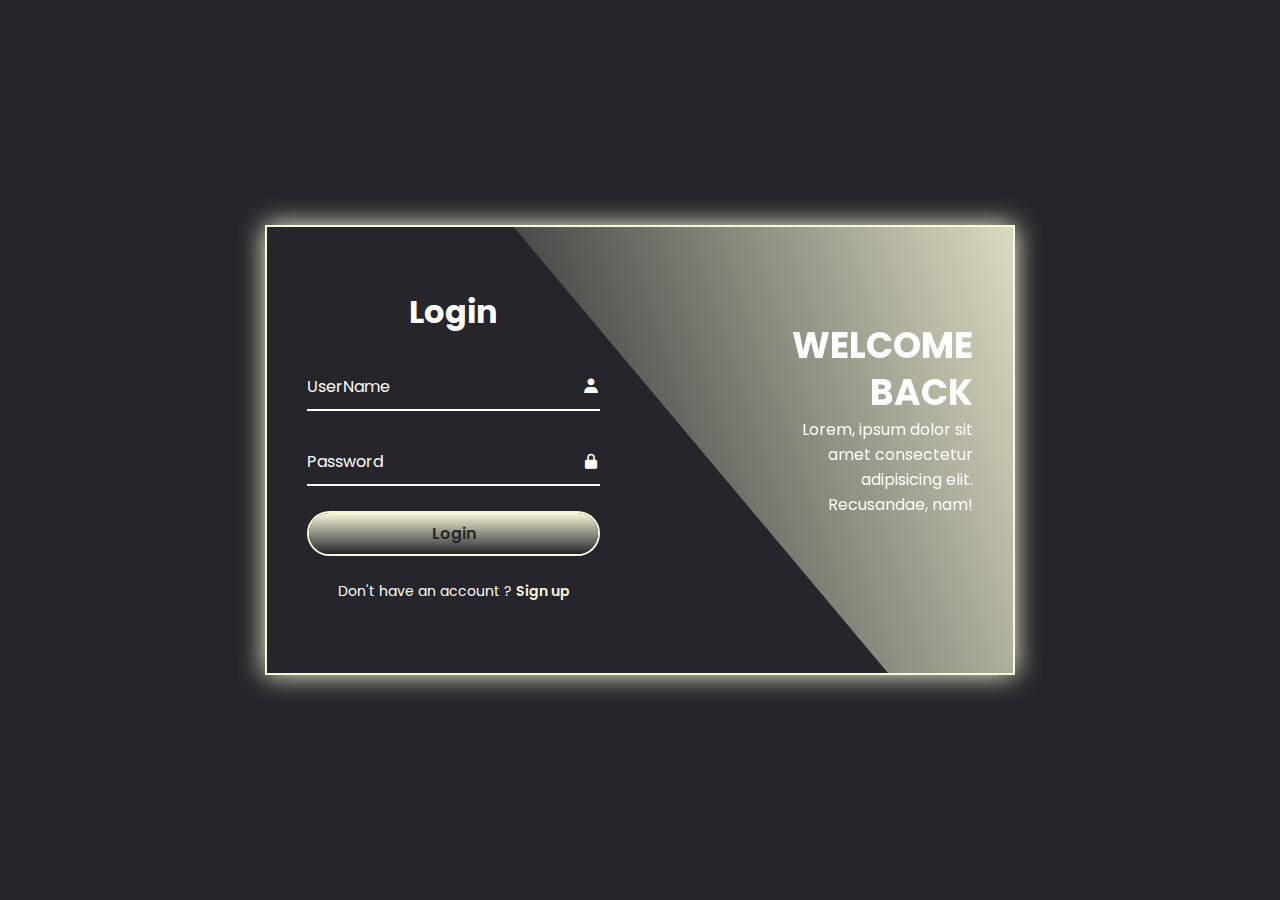
<file: index.html>
<!DOCTYPE html>
<html lang="en">
<head>
    <title>Форма регистрации</title>        
    <link rel="stylesheet" href="css/style.css"/>
    <link href='https://unpkg.com/boxicons@2.1.4/css/boxicons.min.css' rel='stylesheet'>
      
    <meta http-equiv="Content-type" content="text/html;charset=UTF-8"/>
    <meta name="viewport" content="width=device-width, initial-scale=1">     
</head>
<body>
    <div class="container">
        <div class="curved-shape"></div>
        <div class="curved-shape2"></div>

        <!--Login-->
        <div class="form-box login">
            <h2 class="animation" style="--D:0; --S:21">Login</h2>
            <form action="#">
                <div class="input-box animation" style="--D:1; --S:22">
                    <input type="text" required>
                    <label for="">UserName</label>
                    <i class='bx bxs-user'></i>
                </div>
                <div class="input-box animation" style="--D:2; --S:23">
                    <input type="password" required>
                    <label for="">Password</label>
                    <i class='bx bxs-lock-alt'></i>
                </div>
                <div class="input-box animation" style="--D:3; --S:24">
                    <button class="btn" type="submit">Login</button>
                </div>
                <div class="regi-link animation" style="--D:4; --S:25">
                    <p>Don't have an account ? <a href="#" class="signUpLink">Sign up</a></p>
                </div>
            </form>
        </div>
        <div class="info-content login">
            <h2 class="animation" style="--D:0; --S:20">WELCOME BACK</h2>
            <p class="animation" style="--D:1; --S:21">Lorem, ipsum dolor sit amet consectetur adipisicing elit. Recusandae, nam!</p>
        </div>

        <!--Registartion-->
        <div class="form-box register">
            <h2 class="animation" style="--li:17; --S:0">Register</h2>
            <form action="#">
                <div class="input-box animation" style="--li:18; --S:1">
                    <input type="text" required>
                    <label for="">UserName</label>
                    <i class='bx bxs-user'></i>
                </div>
                <div class="input-box animation" style="--li:19; --S:2">
                    <input type="email" required>
                    <label for="">Email</label>
                    <i class='bx bxs-envelope'></i>
                </div>
                <div class="input-box animation" style="--li:20; --S:3">
                    <input type="password" required>
                    <label for="">Password</label>
                    <i class='bx bxs-lock-alt'></i>
                </div>
                <div class="input-box animation" style="--li:21; --S:4">
                    <button class="btn" type="submit">Register</button>
                </div>
                <div class="regi-link animation" style="--li:22; --S:5">
                    <p>Don't have an account ? <a href="#" class="signInLink">Sign in</a></p>
                </div>
            </form>
        </div>
        <div class="info-content register">
            <h2 class="animation" style="--li:17; --S:0">WELCOME BACK</h2>
            <p class="animation" style="--li:18; --S:1">Lorem, ipsum dolor sit amet consectetur adipisicing elit. Recusandae, nam!</p>
        </div>
    </div>  

    <script src="./js/script.js"></script>
</body>
</html>
</file>
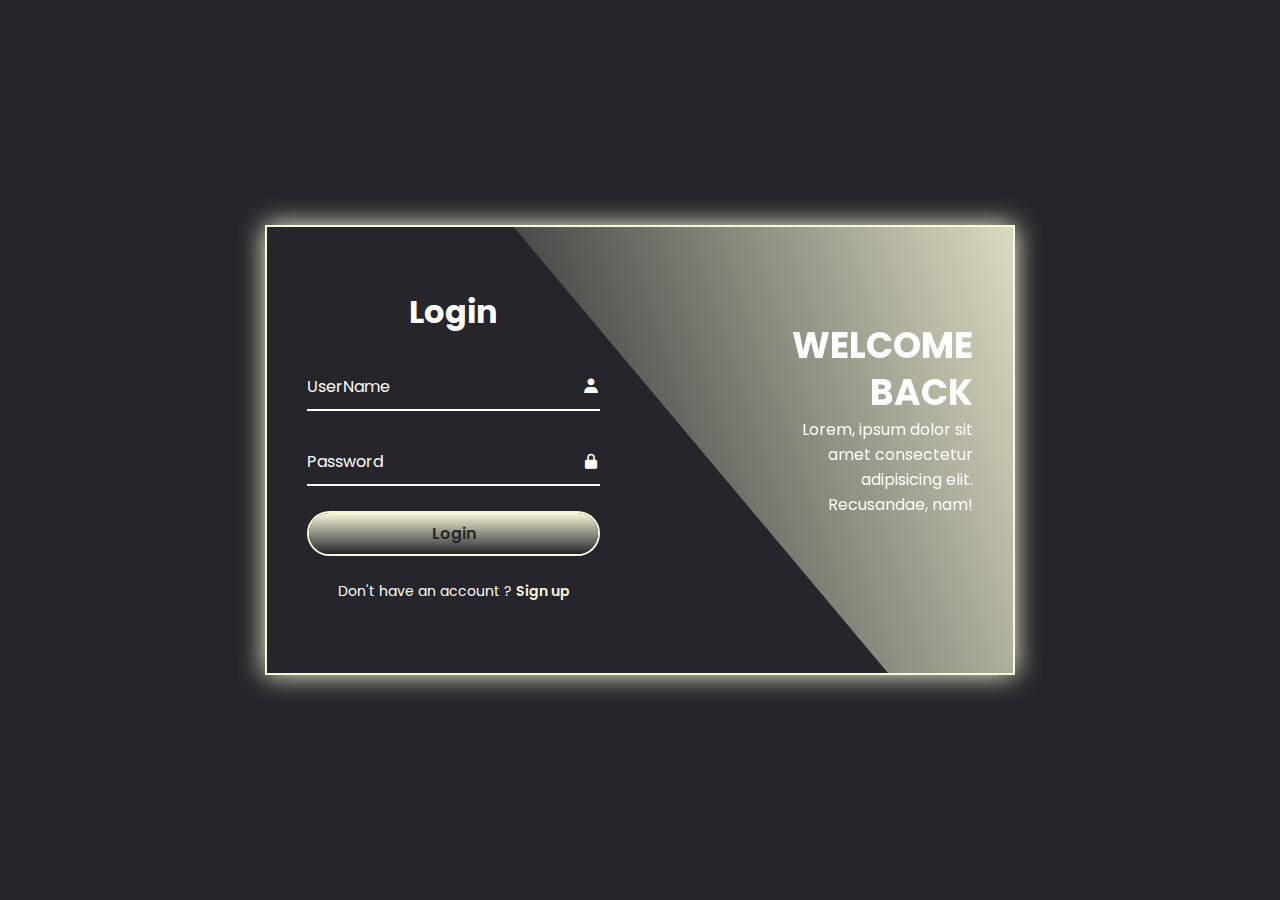
<file: indexgevorg.html>
<!DOCTYPE html>
<html lang="en">
<head>
    <title>Форма регистрации</title>        
    <link rel="stylesheet" href="css/style.css"/>
    <link href='https://unpkg.com/boxicons@2.1.4/css/boxicons.min.css' rel='stylesheet'>
      
    <meta http-equiv="Content-type" content="text/html;charset=UTF-8"/>
    <meta name="viewport" content="width=device-width, initial-scale=1">     
</head>
<body>
    <div class="container">
        <div class="curved-shape"></div>
        <div class="curved-shape2"></div>

        <!--Login-->
        <div class="form-box login">
            <h2 class="animation" style="--D:0; --S:21">Login</h2>
            <form action="#">
                <div class="input-box animation" style="--D:1; --S:22">
                    <input type="text" required>
                    <label for="">UserName</label>
                    <i class='bx bxs-user'></i>
                </div>
                <div class="input-box animation" style="--D:2; --S:23">
                    <input type="password" required>
                    <label for="">Password</label>
                    <i class='bx bxs-lock-alt'></i>
                </div>
                <div class="input-box animation" style="--D:3; --S:24">
                    <button class="btn" type="submit">Login</button>
                </div>
                <div class="regi-link animation" style="--D:4; --S:25">
                    <p>Don't have an account ? <a href="#" class="signUpLink">Sign up</a></p>
                </div>
            </form>
        </div>
        <div class="info-content login">
            <h2 class="animation" style="--D:0; --S:20">WELCOME BACK</h2>
            <p class="animation" style="--D:1; --S:21">Lorem, ipsum dolor sit amet consectetur adipisicing elit. Recusandae, nam!</p>
        </div>

        <!--Registartion-->
        <div class="form-box register">
            <h2 class="animation" style="--li:17; --S:0">Register</h2>
            <form action="#">
                <div class="input-box animation" style="--li:18; --S:1">
                    <input type="text" required>
                    <label for="">UserName</label>
                    <i class='bx bxs-user'></i>
                </div>
                <div class="input-box animation" style="--li:19; --S:2">
                    <input type="email" required>
                    <label for="">Email</label>
                    <i class='bx bxs-envelope'></i>
                </div>
                <div class="input-box animation" style="--li:20; --S:3">
                    <input type="password" required>
                    <label for="">Password</label>
                    <i class='bx bxs-lock-alt'></i>
                </div>
                <div class="input-box animation" style="--li:21; --S:4">
                    <button class="btn" type="submit">Register</button>
                </div>
                <div class="regi-link animation" style="--li:22; --S:5">
                    <p>Don't have an account ? <a href="#" class="signInLink">Sign in</a></p>
                </div>
            </form>
        </div>
        <div class="info-content register">
            <h2 class="animation" style="--li:17; --S:0">WELCOME BACK</h2>
            <p class="animation" style="--li:18; --S:1">Lorem, ipsum dolor sit amet consectetur adipisicing elit. Recusandae, nam!</p>
        </div>
    </div>  

    <script src="/js/main.js"></script>
</body>
</html>
</file>
<file: css/style.css>
@import url('https://fonts.googleapis.com/css2?family=Poppins:wght@200;400;500;600;700;900&display=swap');

:root {
    --color-white: #fff;
    --color-black: #25252b;
    --color-beige: #f8f8d9;
}

* {
    margin: 0;
    padding: 0px;
    box-sizing: border-box;
    font-family: "poppins";
    color: var(--color-white);
}
  
body {
    display: flex;
    justify-content: center;
    align-items: center;
    min-height: 100vh;
    background: var(--color-black);
}   

.container {
    margin: 0 20px;
    position: relative;
    width: 750px;
    height: 450px;
    border: 2px solid var(--color-beige);
    box-shadow: 0 0 25px var(--color-beige);
    overflow: hidden;
}

.container .form-box {
    position: absolute;
    top: 0;
    width: 50%;
    height: 100%;
    display: flex;
    justify-content: center;
    flex-direction: column;
}

.form-box.login {
    left: 0;
    padding: 0 40px;
}

.form-box.login .animation {
    transform: translateX(0);
    transition: 0.7s;
    opacity: 1;
    transition-delay: calc(0.1s * var(--S));    
}
.container.active .form-box.login .animation {
    transform: translateX(-120%);
    opacity: 0;
    transition-delay: calc(0.1s * var(--D));
}

.form-box.register {   
    right: 0;
    padding: 0 60px;
}
.form-box.register .animation {
    transform: translateX(120%);
    transition: 0.7s ease;
    opacity: 0;
    filter: blur(10px);
    transition-delay: calc(0.1s * var(--S));
}
.container.active .form-box.register .animation {
    transform: translateX(0);
    opacity: 1;
    filter: blur(0);
    transition-delay: calc(0.1s * var(--li));
}
.form-box h2 {
    font-size: 32px;
    text-align: center;
}

.form-box .input-box {
    position: relative;
    width: 100%;
    height: 50px;
    margin-top: 25px;
}

.input-box input{
    width: 100%;
    height: 100%;
    background: transparent;
    border: none;
    outline: none;
    font-size: 16px;
    color: var(--color-white);
    font-weight: 600;
    border-bottom: 2px solid var(--color-white);
    padding-right: 23px;
    transition: 0.5s;
}

.input-box label {
    position: absolute;
    top: 50%;
    left: 0;
    transform: translateY(-50%);
    color: var(--color-white);
    transition: 0.5s;
}

.input-box input:focus, 
.input-box input:valid{
    border-bottom: 2px solid #d9d99b ;
}

.input-box input:focus ~ label, 
.input-box input:valid ~ label {
    top: -5px;
    color: #d9d99b;
}

.input-box i {
    position: absolute;
    top: 50%;
    right: 0;
    font-size: 18px;
    transform: translateY(-50%);
    transition: 0.5s;
}

.input-box input:focus ~ i, 
.input-box input:valid ~ i {
    top: -5px;
    color: #d9d99b;
}

.btn {
    position: relative;
    width: 100%;
    height: 45px;
    background: transparent;
    border-radius: 40px;
    cursor: pointer;
    color: var(--color-black);
    font-size: 16px;
    font-weight: 600;
    border: 2px solid var(--color-beige);
    overflow: hidden;
    z-index: 1;

}

.btn::before {
    content: "";
    position: absolute;
    height: 300%;
    width: 100%;
    background: linear-gradient(var(--color-black), var(--color-beige), var(--color-black), var(--color-beige));
    top: -100%;
    left: 0;
    z-index: -1;
    transition: 0.5s;
}

.btn:hover:before {
    top: 0;
}

.regi-link {
    font-size: 14px;
    text-align: center;
    margin: 20px 0 10px;
}

.regi-link a {
    text-decoration: none;
    color: var(--color-beige);
    font-weight: 600;
}

.regi-link a:hover {
    text-decoration: underline;
}

.info-content {
    position: absolute;
    top: 0;
    height: 100%;
    width: 50%;
    display: flex;
    justify-content: center;
    flex-direction: column;
}

.info-content.login {
    right: 0;
    text-align: right;
    padding: 0 40px 60px 150px;   
}
.info-content.login .animation{    
    transform: translateX(0);
    transition: 0.7s ease;
    transition-delay: calc(0.1s * var(--S)); 
    opacity: 1;
    filter: blur(0);
}

.container.active .info-content.login .animation {
    transform: translateX(120%);    
    opacity: 0;
    filter: blur(10px);
    transition-delay: calc(0.1s * var(--D));
}

.info-content.register {
    left: 0;
    text-align: left;
    padding: 0 150px 60px 35px;
    pointer-events: none;
}

.info-content.register .animation{    
    transform: translateX(-120%);
    transition: 0.7s ease;
    opacity: 0;
    filter: blur(10px);
    transition-delay: calc(0.1s * var(--S));
}

.container.active .info-content.register .animation {
    transform: translateX(0);
    opacity: 1;
    filter: blur(0);
    transition-delay: calc(0.1s * var(--li)); 
}

.info-content h2 {
    text-transform: uppercase;
    font-size: 36px;
    line-height: 1.3;
}

.info-content p {
    font-size: 16px;
}

.container .curved-shape {
    position: absolute;
    right: 0;
    top: -5px;
    height: 600px;
    width: 850px;
    background: linear-gradient(45deg, var(--color-black), var(--color-beige)); 
    transform: rotate(10deg) skewY(40deg);
    transform-origin: bottom right;
    transition: 1.5s ease; 
    transition-delay: 1.6s;
}
.container.active .curved-shape {
    transform: rotate(0deg) skewY(0deg);
    transition-delay: 0.5s;
}

.container .curved-shape2 {
    position: absolute;
    left: 250px;
    top: 100%;
    height: 700px;
    width: 850px;
    background: var(--color-black);
    border: 2px solid var(--color-beige);
    transform: rotate(0deg) skewY(0deg);
    transform-origin: bottom left;
    transition: 1.5s ease;   
    transition-delay: 0.5s;
}
.container.active .curved-shape2 {
    transform: rotate(-11deg) skewY(-41deg);
    transition-delay: 1.2s;
}
</file>
